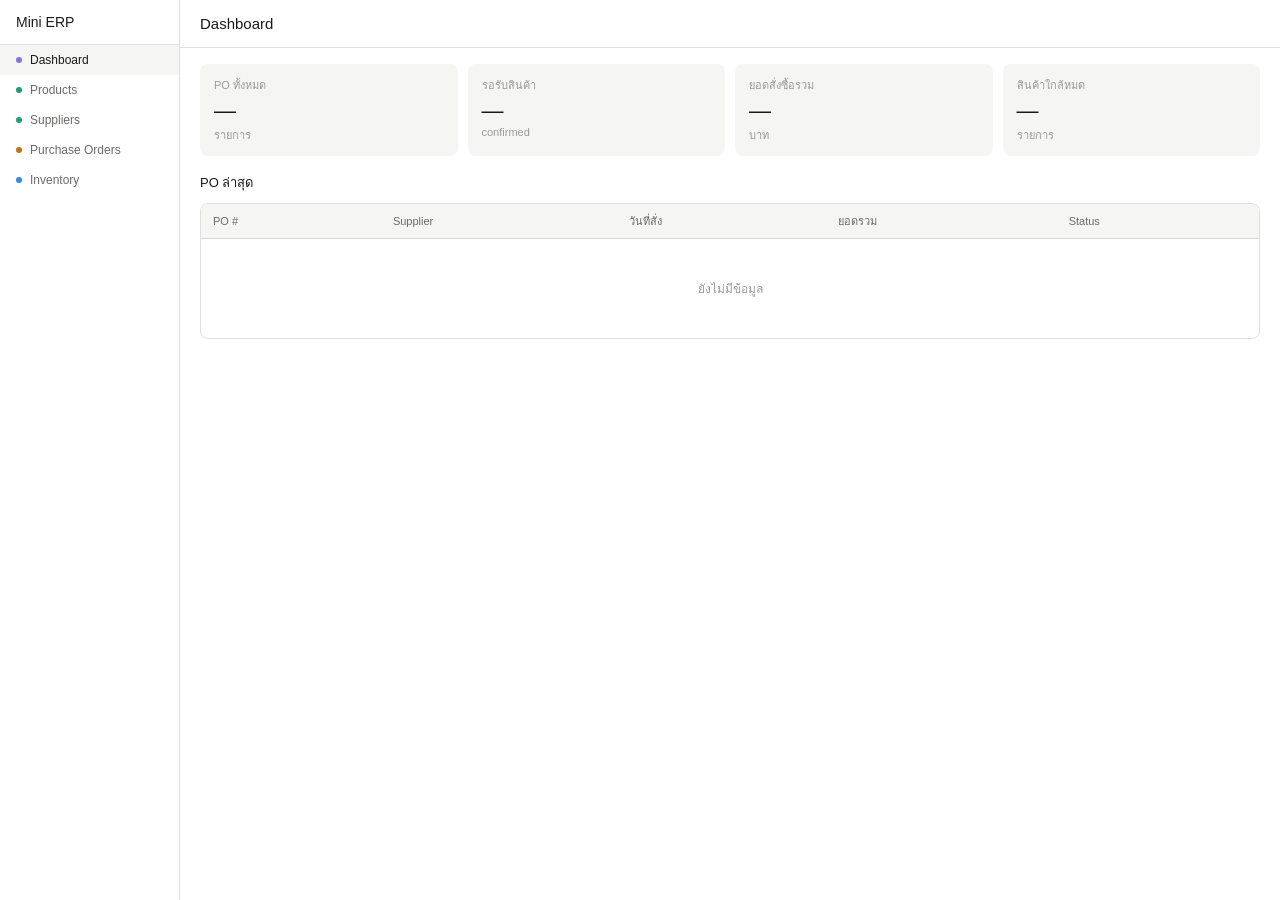
<file: frontend/pages/dashboard.html>
<!DOCTYPE html>
<html lang="th">
<head>
  <meta charset="UTF-8" />
  <meta name="viewport" content="width=device-width, initial-scale=1.0" />
  <title>Dashboard — Mini ERP</title>
  <link rel="stylesheet" href="../css/style.css" />
</head>
<body>
  <aside class="sidebar">
    <div class="sidebar-logo">Mini ERP</div>
    <a href="dashboard.html" class="nav-item active">
      <span class="nav-dot" style="background:#7F77DD"></span> Dashboard
    </a>
    <a href="products.html" class="nav-item">
      <span class="nav-dot" style="background:#1D9E75"></span> Products
    </a>
    <a href="suppliers.html" class="nav-item">
      <span class="nav-dot" style="background:#1D9E75"></span> Suppliers
    </a>
    <a href="purchase_orders.html" class="nav-item">
      <span class="nav-dot" style="background:#BA7517"></span> Purchase Orders
    </a>
    <a href="inventory.html" class="nav-item">
      <span class="nav-dot" style="background:#378ADD"></span> Inventory
    </a>
  </aside>

  <div class="main">
    <div class="topbar">
      <span class="page-title">Dashboard</span>
    </div>
    <div class="content">
      <div class="kpi-grid">
        <div class="kpi">
          <div class="kpi-label">PO ทั้งหมด</div>
          <div class="kpi-value">—</div>
          <div class="kpi-sub">รายการ</div>
        </div>
        <div class="kpi">
          <div class="kpi-label">รอรับสินค้า</div>
          <div class="kpi-value">—</div>
          <div class="kpi-sub">confirmed</div>
        </div>
        <div class="kpi">
          <div class="kpi-label">ยอดสั่งซื้อรวม</div>
          <div class="kpi-value">—</div>
          <div class="kpi-sub">บาท</div>
        </div>
        <div class="kpi">
          <div class="kpi-label">สินค้าใกล้หมด</div>
          <div class="kpi-value">—</div>
          <div class="kpi-sub">รายการ</div>
        </div>
      </div>

      <div class="alert-warning" id="low-stock-alert" style="display:none">
        ⚠️ สินค้าใกล้หมด: <span id="low-stock-list"></span>
      </div>

      <div class="section-header">
        <span class="section-title">PO ล่าสุด</span>
      </div>
      <div class="table-wrap">
        <table>
          <thead>
            <tr>
              <th>PO #</th>
              <th>Supplier</th>
              <th>วันที่สั่ง</th>
              <th>ยอดรวม</th>
              <th>Status</th>
            </tr>
          </thead>
          <tbody>
            <tr>
              <td colspan="5" class="empty-state">ยังไม่มีข้อมูล</td>
            </tr>
          </tbody>
        </table>
      </div>
    </div>
  </div>
</body>
</html>
</file>
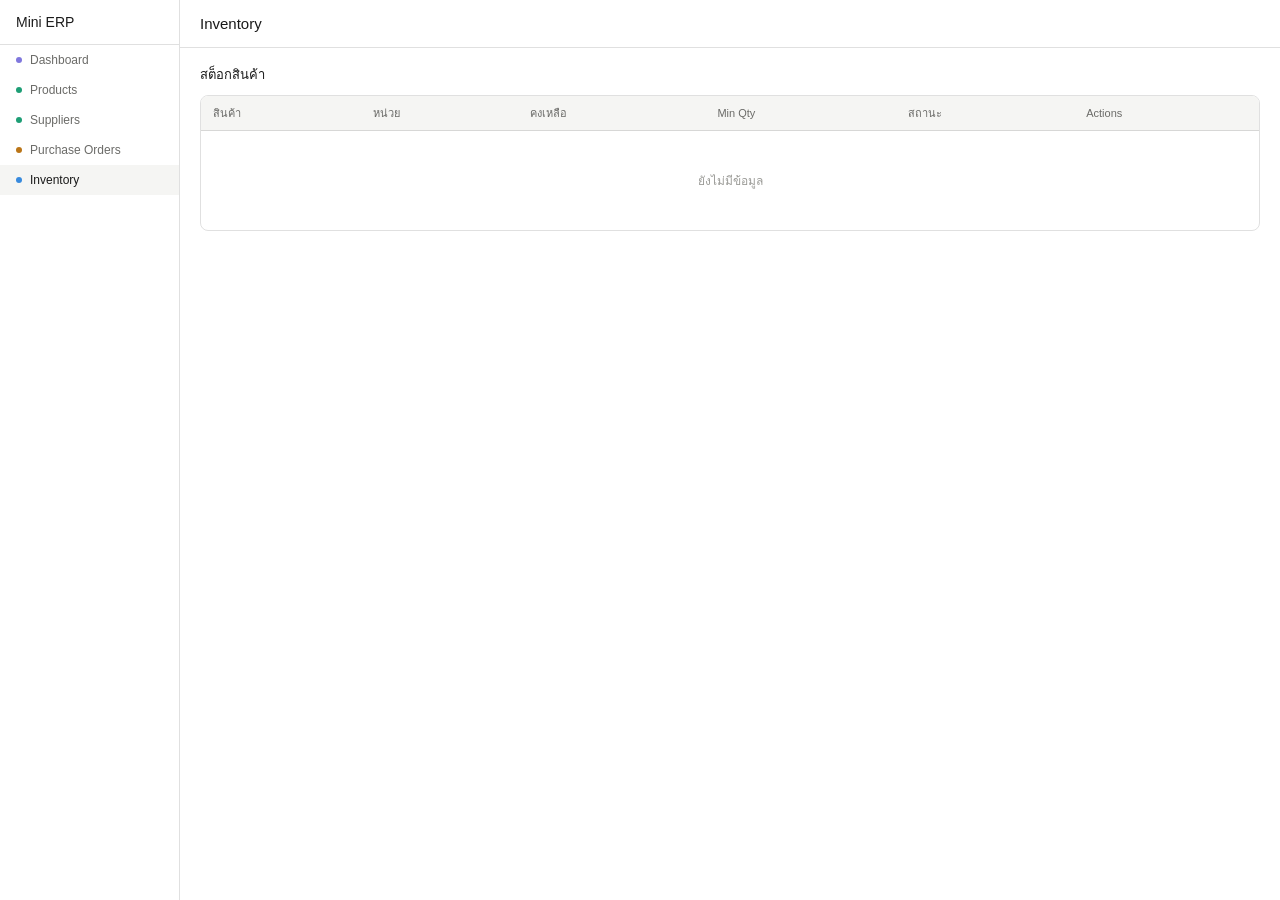
<file: frontend/pages/inventory.html>
<!DOCTYPE html>
<html lang="th">
<head>
  <meta charset="UTF-8" />
  <meta name="viewport" content="width=device-width, initial-scale=1.0" />
  <title>Inventory — Mini ERP</title>
  <link rel="stylesheet" href="../css/style.css" />
</head>
<body>
  <aside class="sidebar">
    <div class="sidebar-logo">Mini ERP</div>
    <a href="dashboard.html" class="nav-item">
      <span class="nav-dot" style="background:#7F77DD"></span> Dashboard
    </a>
    <a href="products.html" class="nav-item">
      <span class="nav-dot" style="background:#1D9E75"></span> Products
    </a>
    <a href="suppliers.html" class="nav-item">
      <span class="nav-dot" style="background:#1D9E75"></span> Suppliers
    </a>
    <a href="purchase_orders.html" class="nav-item">
      <span class="nav-dot" style="background:#BA7517"></span> Purchase Orders
    </a>
    <a href="inventory.html" class="nav-item active">
      <span class="nav-dot" style="background:#378ADD"></span> Inventory
    </a>
  </aside>

  <div class="main">
    <div class="topbar">
      <span class="page-title">Inventory</span>
      <div class="flex-gap">
        <button class="btn" id="low-stock-btn" style="display:none">
          ⚠️ สินค้าใกล้หมด <span id="low-stock-count">0</span> รายการ
        </button>
      </div>
    </div>
    <div class="content">
      <div class="section-header">
        <span class="section-title">สต็อกสินค้า</span>
      </div>
      <div class="table-wrap">
        <table>
          <thead>
            <tr>
              <th>สินค้า</th>
              <th>หน่วย</th>
              <th>คงเหลือ</th>
              <th>Min Qty</th>
              <th>สถานะ</th>
              <th>Actions</th>
            </tr>
          </thead>
          <tbody id="inv-table-body">
            <tr><td colspan="6" class="empty-state">ยังไม่มีข้อมูล</td></tr>
          </tbody>
        </table>
      </div>
    </div>

    <!-- Modal ประวัติ stock -->
    <div class="modal-overlay" id="history-modal">
      <div class="modal" style="width:520px">
        <div class="modal-title" id="history-title">ประวัติการเคลื่อนไหว</div>
        <div class="table-wrap" style="max-height:320px;overflow-y:auto">
          <table>
            <thead>
              <tr>
                <th>วันที่</th><th>ประเภท</th><th>จำนวน</th><th>หมายเหตุ</th>
              </tr>
            </thead>
            <tbody id="history-body">
              <tr><td colspan="4" class="empty-state">ไม่มีประวัติ</td></tr>
            </tbody>
          </table>
        </div>
        <div class="modal-footer">
          <button class="btn" onclick="closeHistory()">ปิด</button>
        </div>
      </div>
    </div>
  </div>

  <script>
    const TYPE_BADGE = { in: 'badge-green', out: 'badge-red', adjustment: 'badge-blue' };
    const TYPE_LABEL = { in: 'รับเข้า', out: 'จ่ายออก', adjustment: 'ปรับปรุง' };

    function renderTable(data) {
      const tbody = document.getElementById('inv-table-body');
      const lowItems = data.filter(i => parseFloat(i.on_hand_qty) < parseFloat(i.min_qty));
      const lowBtn = document.getElementById('low-stock-btn');
      if (lowItems.length) {
        document.getElementById('low-stock-count').textContent = lowItems.length;
        lowBtn.style.display = '';
      } else {
        lowBtn.style.display = 'none';
      }

      if (!data.length) {
        tbody.innerHTML = '<tr><td colspan="6" class="empty-state">ยังไม่มีข้อมูล</td></tr>';
        return;
      }
      tbody.innerHTML = data.map(i => {
        const isLow = parseFloat(i.on_hand_qty) < parseFloat(i.min_qty);
        return `<tr>
          <td>${i.name}</td>
          <td>${i.unit}</td>
          <td>${parseFloat(i.on_hand_qty).toFixed(2)}</td>
          <td>${parseFloat(i.min_qty).toFixed(2)}</td>
          <td><span class="badge ${isLow ? 'badge-red' : 'badge-green'}">${isLow ? 'ต่ำกว่า min' : 'ปกติ'}</span></td>
          <td><button class="btn btn-sm" onclick="openHistory('${i.name}')">ประวัติ</button></td>
        </tr>`;
      }).join('');
    }

    function openHistory(name) {
      document.getElementById('history-title').textContent = `ประวัติ: ${name}`;
      document.getElementById('history-body').innerHTML =
        '<tr><td colspan="4" class="empty-state">ไม่มีประวัติ (API ยังไม่ได้เชื่อมต่อ)</td></tr>';
      document.getElementById('history-modal').classList.add('open');
    }

    function closeHistory() {
      document.getElementById('history-modal').classList.remove('open');
    }

    renderTable([]);
  </script>
</body>
</html>
</file>
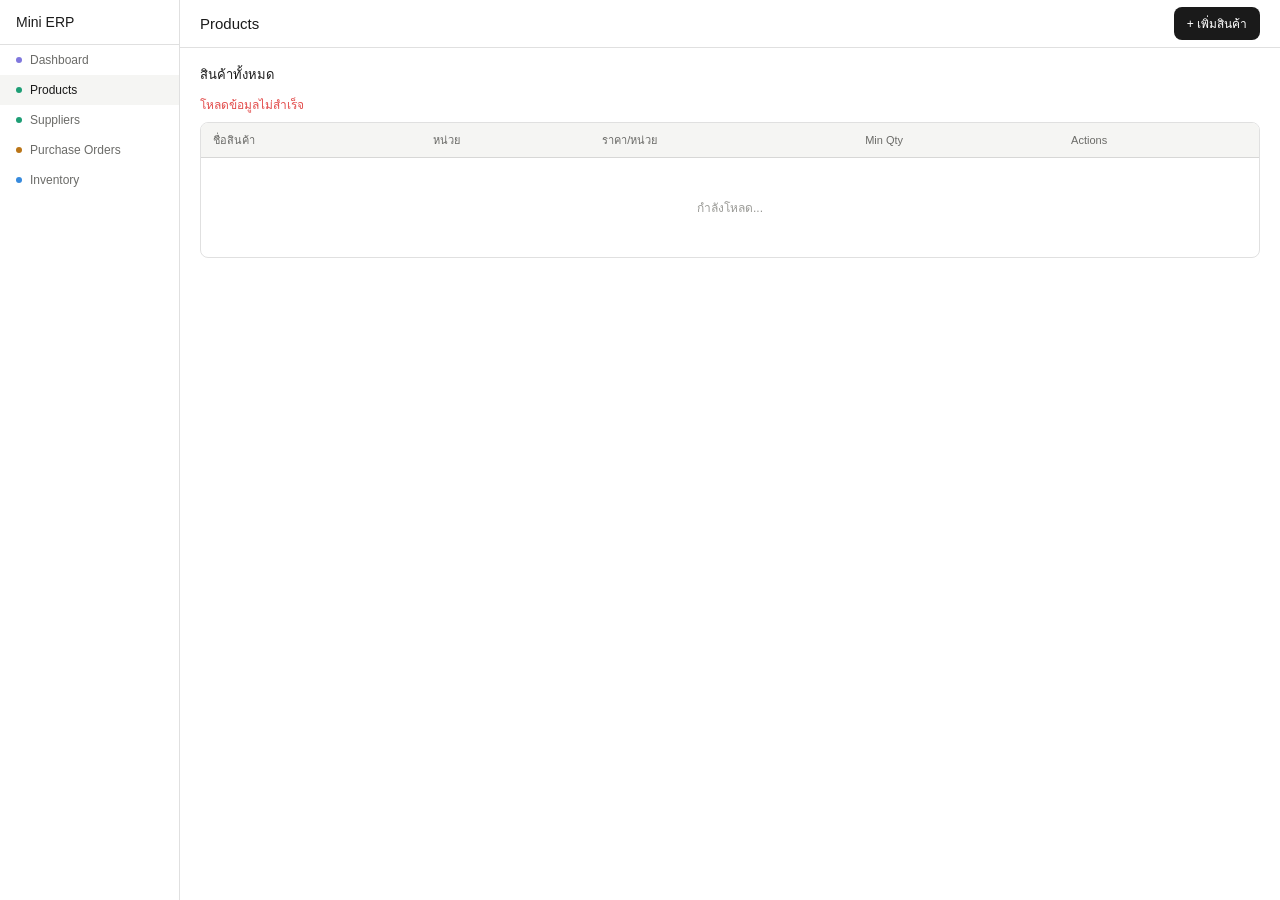
<file: frontend/pages/products.html>
<!DOCTYPE html>
<html lang="th">
<head>
  <meta charset="UTF-8" />
  <meta name="viewport" content="width=device-width, initial-scale=1.0" />
  <title>Products — Mini ERP</title>
  <link rel="stylesheet" href="../css/style.css" />
</head>
<body>
  <aside class="sidebar">
    <div class="sidebar-logo">Mini ERP</div>
    <a href="dashboard.html" class="nav-item">
      <span class="nav-dot" style="background:#7F77DD"></span> Dashboard
    </a>
    <a href="products.html" class="nav-item active">
      <span class="nav-dot" style="background:#1D9E75"></span> Products
    </a>
    <a href="suppliers.html" class="nav-item">
      <span class="nav-dot" style="background:#1D9E75"></span> Suppliers
    </a>
    <a href="purchase_orders.html" class="nav-item">
      <span class="nav-dot" style="background:#BA7517"></span> Purchase Orders
    </a>
    <a href="inventory.html" class="nav-item">
      <span class="nav-dot" style="background:#378ADD"></span> Inventory
    </a>
  </aside>

  <div class="main">
    <div class="topbar">
      <span class="page-title">Products</span>
      <div class="flex-gap">
        <button class="btn btn-primary" onclick="openModal()">+ เพิ่มสินค้า</button>
      </div>
    </div>
    <div class="content">
      <div class="section-header">
        <span class="section-title" id="section-count">สินค้าทั้งหมด</span>
      </div>
      <div id="error-msg" class="text-danger" style="margin-bottom:8px;font-size:12px"></div>
      <div class="table-wrap">
        <table>
          <thead>
            <tr>
              <th>ชื่อสินค้า</th>
              <th>หน่วย</th>
              <th>ราคา/หน่วย</th>
              <th>Min Qty</th>
              <th>Actions</th>
            </tr>
          </thead>
          <tbody id="product-table-body">
            <tr><td colspan="5" class="empty-state">กำลังโหลด...</td></tr>
          </tbody>
        </table>
      </div>
    </div>

    <!-- Modal -->
    <div class="modal-overlay" id="modal-overlay">
      <div class="modal">
        <div class="modal-title" id="modal-title">เพิ่มสินค้า</div>
        <div id="modal-error" class="text-danger" style="margin-bottom:8px;font-size:12px"></div>
        <div class="form-group">
          <label class="form-label">ชื่อสินค้า *</label>
          <input type="text" id="input-name" placeholder="ชื่อสินค้า" />
        </div>
        <div class="form-grid-2">
          <div class="form-group">
            <label class="form-label">หน่วย</label>
            <input type="text" id="input-unit" placeholder="pcs" />
          </div>
          <div class="form-group">
            <label class="form-label">ราคา/หน่วย</label>
            <input type="number" id="input-unit-price" placeholder="0" min="0" step="0.01" />
          </div>
        </div>
        <div class="form-group">
          <label class="form-label">Min Qty</label>
          <input type="number" id="input-min-qty" placeholder="0" min="0" step="0.01" />
        </div>
        <div class="modal-footer">
          <button class="btn" onclick="closeModal()">ยกเลิก</button>
          <button class="btn btn-primary" onclick="submitForm()">บันทึก</button>
        </div>
      </div>
    </div>
  </div>

  <script src="../js/products.js"></script>
  <script>
    let editingId = null;

    async function loadProducts() {
      try {
        const products = await fetchProducts();
        renderTable(products);
        document.getElementById('section-count').textContent =
          `สินค้าทั้งหมด (${products.length} รายการ)`;
        document.getElementById('error-msg').textContent = '';
      } catch (err) {
        document.getElementById('error-msg').textContent = 'โหลดข้อมูลไม่สำเร็จ';
      }
    }

    function renderTable(products) {
      const tbody = document.getElementById('product-table-body');
      if (!products || products.length === 0) {
        tbody.innerHTML = '<tr><td colspan="5" class="empty-state">ยังไม่มีสินค้า</td></tr>';
        return;
      }
      tbody.innerHTML = products.map(p => `
        <tr>
          <td>${p.name}</td>
          <td>${p.unit}</td>
          <td>${p.unit_price.toFixed(2)}</td>
          <td>${p.min_qty.toFixed(2)}</td>
          <td class="flex-gap">
            <button class="btn btn-sm" onclick="openModal(${JSON.stringify(p).replace(/"/g, '&quot;')})">แก้ไข</button>
            <button class="btn btn-sm text-danger" onclick="handleDelete(${p.id})">ลบ</button>
          </td>
        </tr>
      `).join('');
    }

    function openModal(product = null) {
      editingId = product ? product.id : null;
      document.getElementById('modal-title').textContent = product ? 'แก้ไขสินค้า' : 'เพิ่มสินค้า';
      document.getElementById('input-name').value = product ? product.name : '';
      document.getElementById('input-unit').value = product ? product.unit : '';
      document.getElementById('input-unit-price').value = product ? product.unit_price : '';
      document.getElementById('input-min-qty').value = product ? product.min_qty : '';
      document.getElementById('modal-error').textContent = '';
      document.getElementById('modal-overlay').classList.add('open');
    }

    function closeModal() {
      document.getElementById('modal-overlay').classList.remove('open');
      editingId = null;
    }

    async function submitForm() {
      const data = {
        name: document.getElementById('input-name').value.trim(),
        unit: document.getElementById('input-unit').value.trim() || 'pcs',
        unit_price: parseFloat(document.getElementById('input-unit-price').value) || 0,
        min_qty: parseFloat(document.getElementById('input-min-qty').value) || 0,
      };

      const result = editingId
        ? await updateProduct(editingId, data)
        : await createProduct(data);

      if (!result.success) {
        document.getElementById('modal-error').textContent = result.message;
        return;
      }

      closeModal();
      loadProducts();
    }

    async function handleDelete(id) {
      if (!confirm('ลบสินค้านี้?')) return;
      const result = await deleteProduct(id);
      if (!result.success) {
        document.getElementById('error-msg').textContent = result.message;
        return;
      }
      loadProducts();
    }

    loadProducts();
  </script>
</body>
</html>
</file>
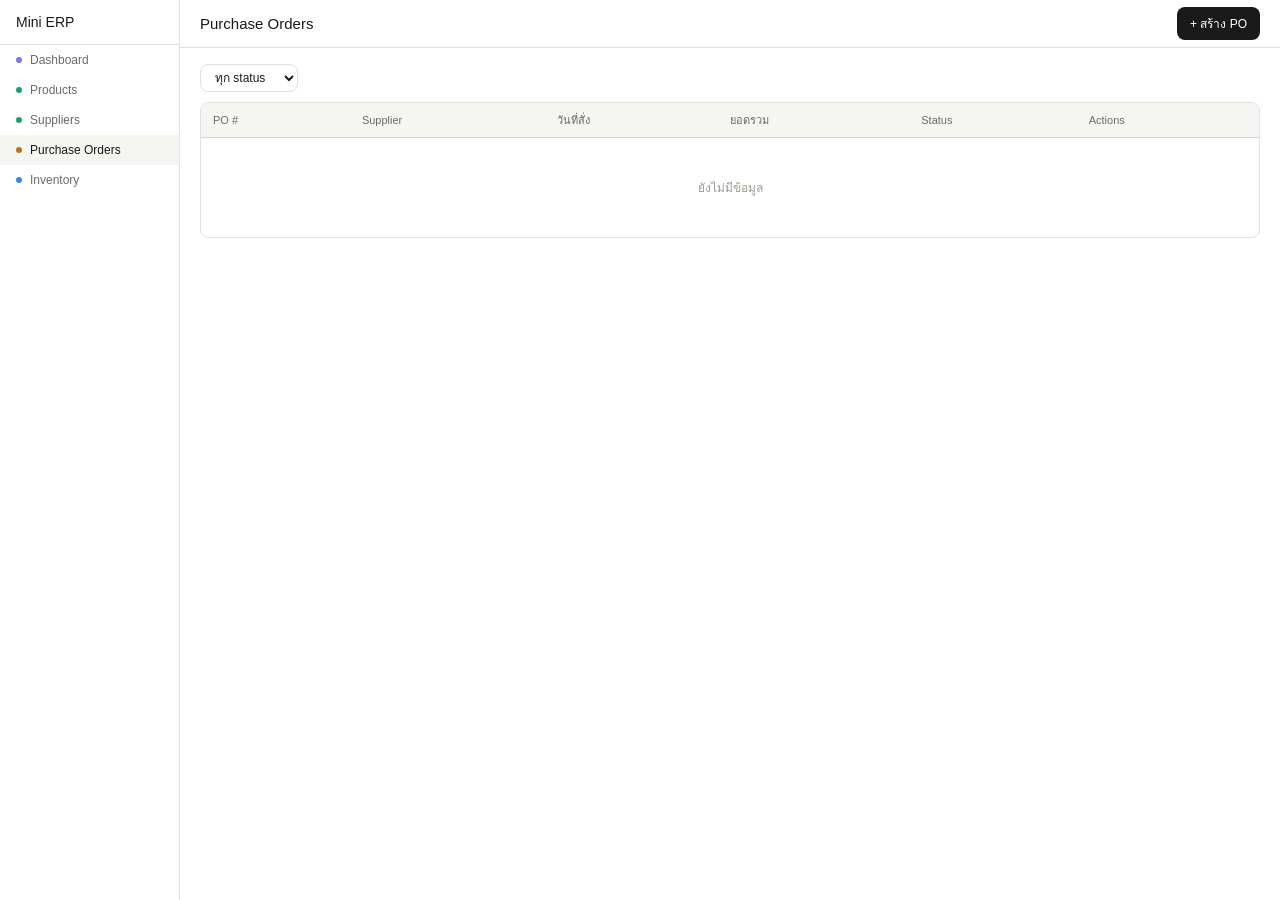
<file: frontend/pages/purchase_orders.html>
<!DOCTYPE html>
<html lang="th">
<head>
  <meta charset="UTF-8" />
  <meta name="viewport" content="width=device-width, initial-scale=1.0" />
  <title>Purchase Orders — Mini ERP</title>
  <link rel="stylesheet" href="../css/style.css" />
</head>
<body>
  <aside class="sidebar">
    <div class="sidebar-logo">Mini ERP</div>
    <a href="dashboard.html" class="nav-item">
      <span class="nav-dot" style="background:#7F77DD"></span> Dashboard
    </a>
    <a href="products.html" class="nav-item">
      <span class="nav-dot" style="background:#1D9E75"></span> Products
    </a>
    <a href="suppliers.html" class="nav-item">
      <span class="nav-dot" style="background:#1D9E75"></span> Suppliers
    </a>
    <a href="purchase_orders.html" class="nav-item active">
      <span class="nav-dot" style="background:#BA7517"></span> Purchase Orders
    </a>
    <a href="inventory.html" class="nav-item">
      <span class="nav-dot" style="background:#378ADD"></span> Inventory
    </a>
  </aside>

  <div class="main">
    <div class="topbar">
      <span class="page-title">Purchase Orders</span>
      <div class="flex-gap">
        <button class="btn btn-primary">+ สร้าง PO</button>
      </div>
    </div>
    <div class="content">
      <div class="section-header">
        <div class="flex-gap">
          <select class="btn" id="status-filter" onchange="filterTable()" style="padding:5px 10px">
            <option value="">ทุก status</option>
            <option value="draft">Draft</option>
            <option value="confirmed">Confirmed</option>
            <option value="received">Received</option>
            <option value="done">Done</option>
            <option value="cancelled">Cancelled</option>
          </select>
        </div>
      </div>
      <div class="table-wrap">
        <table>
          <thead>
            <tr>
              <th>PO #</th>
              <th>Supplier</th>
              <th>วันที่สั่ง</th>
              <th>ยอดรวม</th>
              <th>Status</th>
              <th>Actions</th>
            </tr>
          </thead>
          <tbody id="po-table-body">
            <tr><td colspan="6" class="empty-state">ยังไม่มีข้อมูล</td></tr>
          </tbody>
        </table>
      </div>
    </div>
  </div>

  <script>
    const STATUS_BADGE = {
      draft:     'badge-gray',
      confirmed: 'badge-amber',
      received:  'badge-blue',
      done:      'badge-green',
      cancelled: 'badge-red',
    };

    const STATUS_LABEL = {
      draft: 'Draft', confirmed: 'Confirmed',
      received: 'Received', done: 'Done', cancelled: 'Cancelled',
    };

    function actionsFor(po) {
      const view = `<button class="btn btn-sm">ดู</button>`;
      if (po.status === 'draft')     return `${view}<button class="btn btn-sm">Confirm</button><button class="btn btn-sm text-danger">ยกเลิก</button>`;
      if (po.status === 'confirmed') return `${view}<button class="btn btn-sm">รับสินค้า</button><button class="btn btn-sm text-danger">ยกเลิก</button>`;
      if (po.status === 'received')  return `${view}<button class="btn btn-sm">Done</button>`;
      return view;
    }

    function renderTable(data) {
      const filter = document.getElementById('status-filter').value;
      const filtered = filter ? data.filter(p => p.status === filter) : data;
      const tbody = document.getElementById('po-table-body');
      if (!filtered.length) {
        tbody.innerHTML = '<tr><td colspan="6" class="empty-state">ยังไม่มีข้อมูล</td></tr>';
        return;
      }
      tbody.innerHTML = filtered.map(po => `
        <tr>
          <td>#${po.id}</td>
          <td>${po.supplier}</td>
          <td>${po.order_date}</td>
          <td>${po.total.toFixed(2)}</td>
          <td><span class="badge ${STATUS_BADGE[po.status]}">${STATUS_LABEL[po.status]}</span></td>
          <td class="flex-gap">${actionsFor(po)}</td>
        </tr>
      `).join('');
    }

    function filterTable() { renderTable([]); }

    renderTable([]);
  </script>
</body>
</html>
</file>
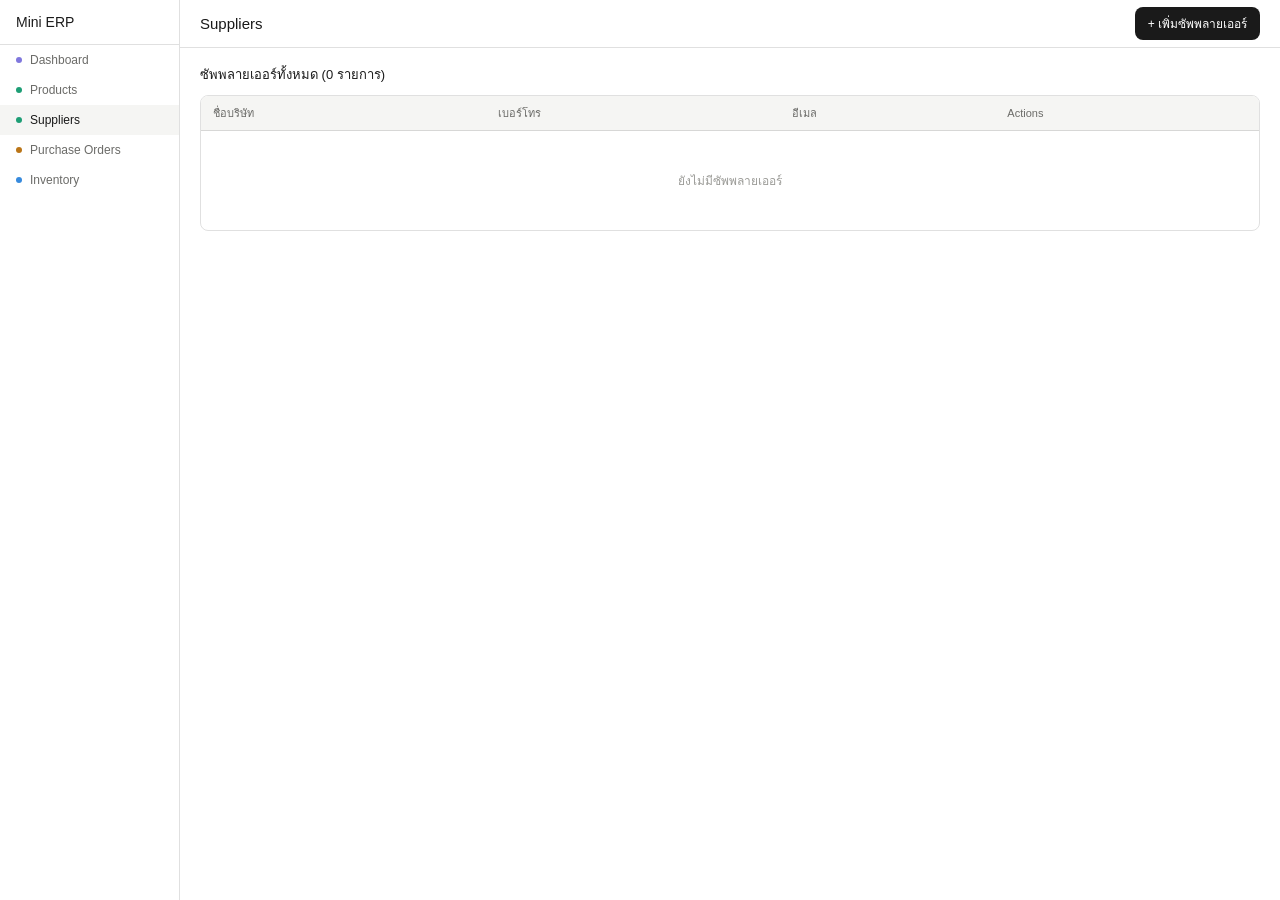
<file: frontend/pages/suppliers.html>
<!DOCTYPE html>
<html lang="th">
<head>
  <meta charset="UTF-8" />
  <meta name="viewport" content="width=device-width, initial-scale=1.0" />
  <title>Suppliers — Mini ERP</title>
  <link rel="stylesheet" href="../css/style.css" />
</head>
<body>
  <aside class="sidebar">
    <div class="sidebar-logo">Mini ERP</div>
    <a href="dashboard.html" class="nav-item">
      <span class="nav-dot" style="background:#7F77DD"></span> Dashboard
    </a>
    <a href="products.html" class="nav-item">
      <span class="nav-dot" style="background:#1D9E75"></span> Products
    </a>
    <a href="suppliers.html" class="nav-item active">
      <span class="nav-dot" style="background:#1D9E75"></span> Suppliers
    </a>
    <a href="purchase_orders.html" class="nav-item">
      <span class="nav-dot" style="background:#BA7517"></span> Purchase Orders
    </a>
    <a href="inventory.html" class="nav-item">
      <span class="nav-dot" style="background:#378ADD"></span> Inventory
    </a>
  </aside>

  <div class="main">
    <div class="topbar">
      <span class="page-title">Suppliers</span>
      <div class="flex-gap">
        <button class="btn btn-primary" onclick="openModal()">+ เพิ่มซัพพลายเออร์</button>
      </div>
    </div>
    <div class="content">
      <div class="section-header">
        <span class="section-title" id="section-count">ซัพพลายเออร์ทั้งหมด</span>
      </div>
      <div id="error-msg" class="text-danger" style="margin-bottom:8px;font-size:12px"></div>
      <div class="table-wrap">
        <table>
          <thead>
            <tr>
              <th>ชื่อบริษัท</th>
              <th>เบอร์โทร</th>
              <th>อีเมล</th>
              <th>Actions</th>
            </tr>
          </thead>
          <tbody id="supplier-table-body">
            <tr><td colspan="4" class="empty-state">ยังไม่มีข้อมูล</td></tr>
          </tbody>
        </table>
      </div>
    </div>

    <!-- Modal -->
    <div class="modal-overlay" id="modal-overlay">
      <div class="modal">
        <div class="modal-title" id="modal-title">เพิ่มซัพพลายเออร์</div>
        <div id="modal-error" class="text-danger" style="margin-bottom:8px;font-size:12px"></div>
        <div class="form-group">
          <label class="form-label">ชื่อบริษัท *</label>
          <input type="text" id="input-name" placeholder="ชื่อบริษัท" />
        </div>
        <div class="form-grid-2">
          <div class="form-group">
            <label class="form-label">เบอร์โทร</label>
            <input type="text" id="input-phone" placeholder="0xx-xxx-xxxx" />
          </div>
          <div class="form-group">
            <label class="form-label">อีเมล</label>
            <input type="email" id="input-email" placeholder="email@example.com" />
          </div>
        </div>
        <div class="form-group">
          <label class="form-label">ที่อยู่</label>
          <input type="text" id="input-address" placeholder="ที่อยู่" />
        </div>
        <div class="modal-footer">
          <button class="btn" onclick="closeModal()">ยกเลิก</button>
          <button class="btn btn-primary" onclick="submitForm()">บันทึก</button>
        </div>
      </div>
    </div>
  </div>

  <script>
    let editingId = null;
    const suppliers = [];

    function renderTable(data) {
      const tbody = document.getElementById('supplier-table-body');
      document.getElementById('section-count').textContent =
        `ซัพพลายเออร์ทั้งหมด (${data.length} รายการ)`;
      if (!data.length) {
        tbody.innerHTML = '<tr><td colspan="4" class="empty-state">ยังไม่มีซัพพลายเออร์</td></tr>';
        return;
      }
      tbody.innerHTML = data.map(s => `
        <tr>
          <td>${s.name}</td>
          <td>${s.phone || '—'}</td>
          <td>${s.email || '—'}</td>
          <td class="flex-gap">
            <button class="btn btn-sm" onclick="openModal(${JSON.stringify(s).replace(/"/g, '&quot;')})">แก้ไข</button>
            <button class="btn btn-sm text-danger" onclick="handleDelete(${s.id})">ลบ</button>
          </td>
        </tr>
      `).join('');
    }

    function openModal(supplier = null) {
      editingId = supplier ? supplier.id : null;
      document.getElementById('modal-title').textContent = supplier ? 'แก้ไขซัพพลายเออร์' : 'เพิ่มซัพพลายเออร์';
      document.getElementById('input-name').value = supplier ? supplier.name : '';
      document.getElementById('input-phone').value = supplier ? (supplier.phone || '') : '';
      document.getElementById('input-email').value = supplier ? (supplier.email || '') : '';
      document.getElementById('input-address').value = supplier ? (supplier.address || '') : '';
      document.getElementById('modal-error').textContent = '';
      document.getElementById('modal-overlay').classList.add('open');
    }

    function closeModal() {
      document.getElementById('modal-overlay').classList.remove('open');
      editingId = null;
    }

    function submitForm() {
      document.getElementById('modal-error').textContent = 'API ยังไม่ได้เชื่อมต่อ';
    }

    function handleDelete(id) {
      document.getElementById('error-msg').textContent = 'API ยังไม่ได้เชื่อมต่อ';
    }

    renderTable(suppliers);
  </script>
</body>
</html>
</file>
<file: frontend/css/style.css>
*,
*::before,
*::after {
  box-sizing: border-box;
  margin: 0;
  padding: 0;
}

:root {
  --sidebar-width: 180px;
  --topbar-height: 48px;
  --color-primary: #1a1a1a;
  --color-secondary: #f5f5f3;
  --color-border: rgba(0, 0, 0, 0.12);
  --color-text: #1a1a1a;
  --color-text-muted: #6b6b68;
  --color-text-hint: #9a9a96;
  --color-white: #ffffff;
  --radius-sm: 6px;
  --radius-md: 8px;
  --radius-lg: 12px;
}

body {
  font-family: -apple-system, BlinkMacSystemFont, "Segoe UI", sans-serif;
  font-size: 13px;
  color: var(--color-text);
  background: var(--color-white);
  height: 100vh;
  display: flex;
  overflow: hidden;
}

/* ── Sidebar ── */
.sidebar {
  width: var(--sidebar-width);
  flex-shrink: 0;
  border-right: 0.5px solid var(--color-border);
  display: flex;
  flex-direction: column;
  height: 100vh;
  overflow-y: auto;
}

.sidebar-logo {
  padding: 14px 16px;
  font-size: 14px;
  font-weight: 500;
  border-bottom: 0.5px solid var(--color-border);
}

.nav-item {
  display: flex;
  align-items: center;
  gap: 8px;
  padding: 8px 16px;
  cursor: pointer;
  color: var(--color-text-muted);
  font-size: 12px;
  text-decoration: none;
  transition: background 0.1s;
}

.nav-item:hover {
  background: var(--color-secondary);
}

.nav-item.active {
  background: var(--color-secondary);
  color: var(--color-text);
  font-weight: 500;
}

.nav-dot {
  width: 6px;
  height: 6px;
  border-radius: 50%;
  flex-shrink: 0;
}

/* ── Main ── */
.main {
  flex: 1;
  display: flex;
  flex-direction: column;
  overflow: hidden;
  position: relative;
}

/* ── Topbar ── */
.topbar {
  height: var(--topbar-height);
  padding: 0 20px;
  border-bottom: 0.5px solid var(--color-border);
  display: flex;
  align-items: center;
  justify-content: space-between;
  flex-shrink: 0;
}

.page-title {
  font-size: 15px;
  font-weight: 500;
}

/* ── Content ── */
.content {
  flex: 1;
  padding: 16px 20px;
  overflow-y: auto;
}

/* ── Buttons ── */
.btn {
  padding: 6px 12px;
  border-radius: var(--radius-md);
  border: 0.5px solid var(--color-border);
  background: transparent;
  color: var(--color-text);
  cursor: pointer;
  font-size: 12px;
  transition: background 0.1s;
}

.btn:hover {
  background: var(--color-secondary);
}

.btn-primary {
  background: var(--color-primary);
  color: var(--color-white);
  border-color: transparent;
}

.btn-primary:hover {
  opacity: 0.85;
  background: var(--color-primary);
}

.btn-sm {
  font-size: 11px;
  padding: 3px 8px;
  border-radius: 6px;
  color: var(--color-text-muted);
}

/* ── KPI Cards ── */
.kpi-grid {
  display: grid;
  grid-template-columns: repeat(4, 1fr);
  gap: 10px;
  margin-bottom: 16px;
}

.kpi {
  background: var(--color-secondary);
  border-radius: var(--radius-md);
  padding: 12px 14px;
}

.kpi-label {
  font-size: 11px;
  color: var(--color-text-hint);
  margin-bottom: 4px;
}

.kpi-value {
  font-size: 22px;
  font-weight: 500;
}

.kpi-sub {
  font-size: 11px;
  color: var(--color-text-hint);
  margin-top: 2px;
}

/* ── Alert ── */
.alert-warning {
  background: #faeeda;
  border: 0.5px solid #ef9f27;
  border-radius: var(--radius-md);
  padding: 10px 14px;
  margin-bottom: 14px;
  font-size: 12px;
  color: #633806;
}

/* ── Section Header ── */
.section-header {
  display: flex;
  align-items: center;
  justify-content: space-between;
  margin-bottom: 10px;
}

.section-title {
  font-size: 13px;
  font-weight: 500;
}

/* ── Table ── */
.table-wrap {
  border: 0.5px solid var(--color-border);
  border-radius: var(--radius-md);
  overflow: hidden;
}

table {
  width: 100%;
  border-collapse: collapse;
  font-size: 12px;
}

th {
  text-align: left;
  padding: 8px 12px;
  background: var(--color-secondary);
  color: var(--color-text-muted);
  font-weight: 500;
  font-size: 11px;
  border-bottom: 0.5px solid var(--color-border);
}

td {
  padding: 8px 12px;
  border-bottom: 0.5px solid var(--color-border);
}

tr:last-child td {
  border-bottom: none;
}
tr:hover td {
  background: var(--color-secondary);
}

/* ── Badges ── */
.badge {
  display: inline-block;
  font-size: 10px;
  padding: 2px 7px;
  border-radius: 10px;
  font-weight: 500;
}

.badge-gray   { background: #f1efe8; color: #444441; }
.badge-amber  { background: #faeeda; color: #633806; }
.badge-blue   { background: #e6f1fb; color: #0c447c; }
.badge-green  { background: #eaf3de; color: #27500a; }
.badge-red    { background: #fcebeb; color: #791f1f; }
.badge-warning { background: #faeeda; color: #633806; }

/* ── Form ── */
.form-group {
  margin-bottom: 12px;
}

.form-label {
  display: block;
  font-size: 11px;
  color: var(--color-text-muted);
  margin-bottom: 4px;
}

input,
select,
textarea {
  width: 100%;
  padding: 7px 10px;
  border-radius: var(--radius-md);
  border: 0.5px solid var(--color-border);
  background: var(--color-white);
  color: var(--color-text);
  font-size: 12px;
}

input:focus,
select:focus {
  outline: none;
  border-color: #888;
}

.form-grid-2 {
  display: grid;
  grid-template-columns: 1fr 1fr;
  gap: 0 12px;
}

/* ── Modal ── */
.modal-overlay {
  display: none;
  position: absolute;
  inset: 0;
  background: rgba(0, 0, 0, 0.35);
  align-items: center;
  justify-content: center;
  z-index: 100;
}

.modal-overlay.open {
  display: flex;
}

.modal {
  background: var(--color-white);
  border-radius: var(--radius-lg);
  border: 0.5px solid var(--color-border);
  padding: 20px;
  width: 420px;
}

.modal-title {
  font-size: 14px;
  font-weight: 500;
  margin-bottom: 16px;
}

.modal-footer {
  display: flex;
  justify-content: flex-end;
  gap: 8px;
  margin-top: 16px;
}

/* ── Empty State ── */
.empty-state {
  text-align: center;
  padding: 40px 20px;
  color: var(--color-text-hint);
  font-size: 12px;
}

/* ── Misc ── */
.text-danger  { color: #e24b4a; }
.text-warning { color: #ba7517; }
.text-success { color: #3b6d11; }
.text-muted   { color: var(--color-text-muted); }
.flex-gap {
  display: flex;
  gap: 8px;
  align-items: center;
}
</file>
